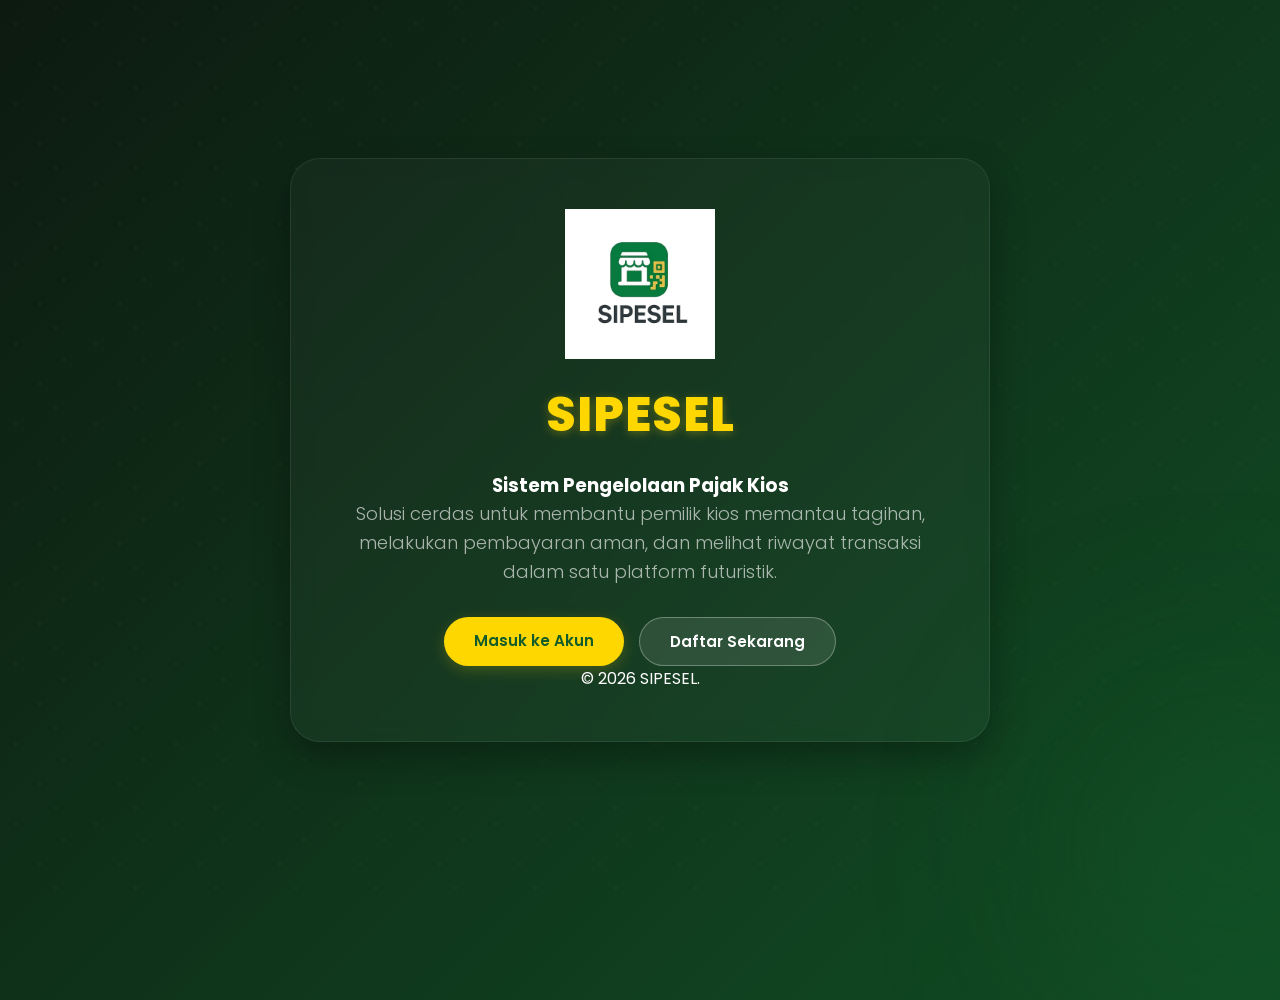
<file: index.html>
<!DOCTYPE html>
<html lang="id">
<head>
    <meta charset="UTF-8">
    <meta name="viewport" content="width=device-width, initial-scale=1.0">
    <title>Sipesel | Sistem Pembayaran Pajak Kios</title>
    <link rel="stylesheet" href="css/style.css">
</head>
<body>

    <div class="bg-animate"></div>

    <div class="landing-container">
        
        <div class="hero-content">
            <div class="logo-wrapper">
                <img src="images/logo-sipesel.png" alt="Logo SIPESEL" class="main-logo">
            </div>

            <h1 class="glow-text">SIPESEL</h1>
            <h3>Sistem Pengelolaan Pajak Kios</h3>

            <p class="description">
                Solusi cerdas untuk membantu pemilik kios memantau tagihan, 
                melakukan pembayaran aman, dan melihat riwayat transaksi dalam satu platform futuristik.
            </p>

            <div class="button-group">
                <a href="login.html" class="btn btn-login">
                    <span>Masuk ke Akun</span>
                </a>
                <a href="register.html" class="btn btn-register">
                    <span>Daftar Sekarang</span>
                </a>
            </div>
        </div>

        <div class="landing-footer">
            &copy; 2026 SIPESEL.
        </div>
    </div>

</body>
</html>
</file>
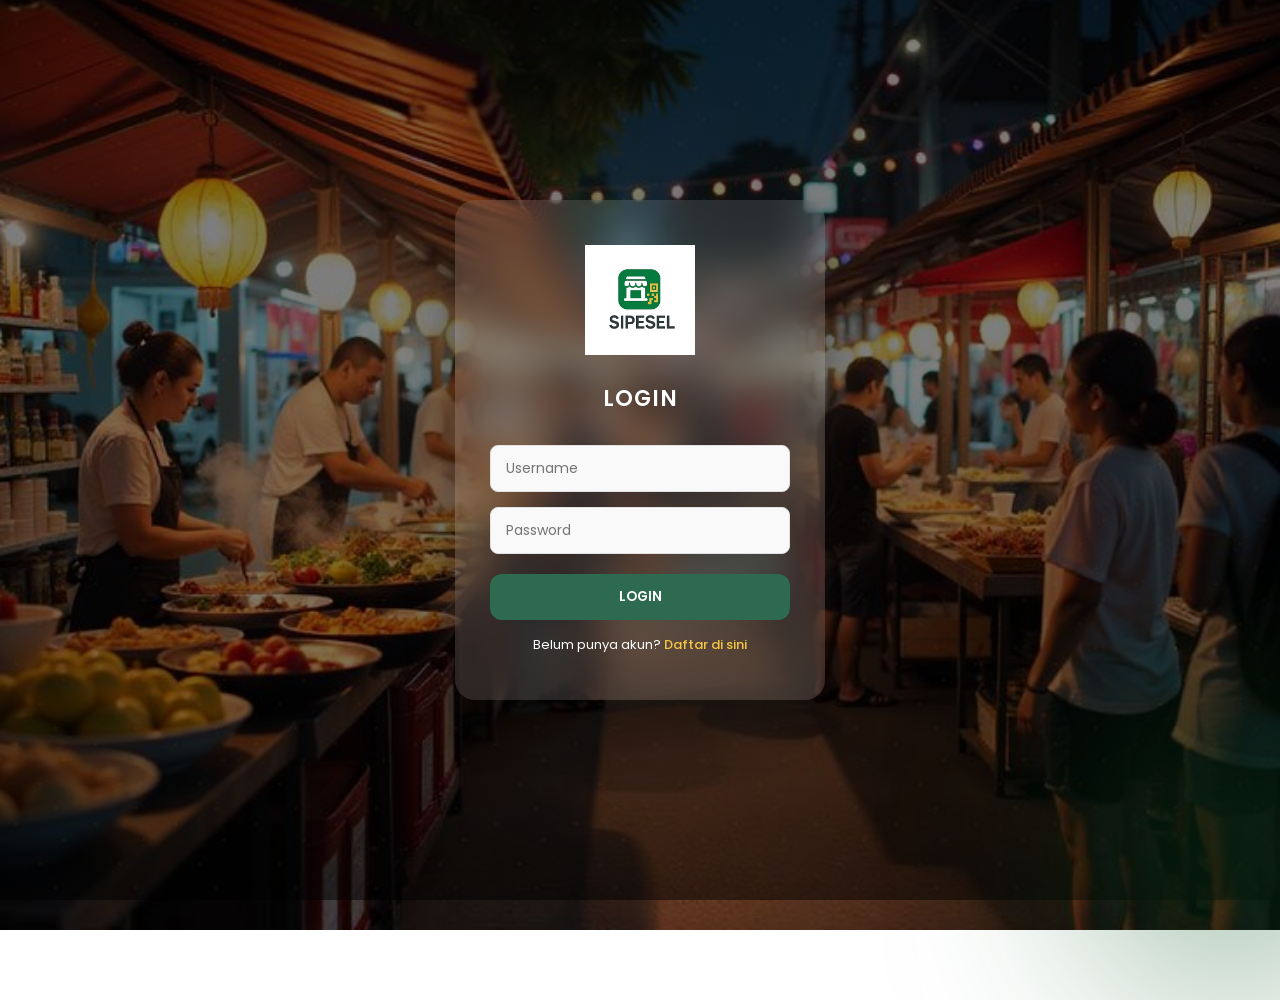
<file: login.html>
<!DOCTYPE html>
<html lang="id">
<head>
    <meta charset="UTF-8">
    <meta name="viewport" content="width=device-width, initial-scale=1.0">
    <title>Login SIPESEL</title>
    <link rel="stylesheet" href="css/style.css">
</head>

<body class="login-bg">

<div class="login-wrapper">

    <!-- LOGO -->
    <div class="logo-box">
        <img src="images/logo-sipesel.png" alt="Logo SIPESEL">
    </div>

    <h2 class="login-title">LOGIN</h2>

    <form onsubmit="login(event)" class="login-form">

        <div class="input-group">
            <input type="text" id="username" placeholder="Username" required>
        </div>

        <div class="input-group">
            <input type="password" id="password" placeholder="Password" required>
        </div>

        <button type="submit" class="login-btn">
            LOGIN
        </button>

        <!-- Tulisan kecil daftar -->
        <p class="register-text">
            Belum punya akun? 
            <a href="register.html">Daftar di sini</a>
        </p>

    </form>

</div>

<script>
function login(event){
    event.preventDefault();

    localStorage.setItem("loginSuccess", "true");
    window.location.href = "dashboard.html";
}
</script>

</body>
</html>
</file>
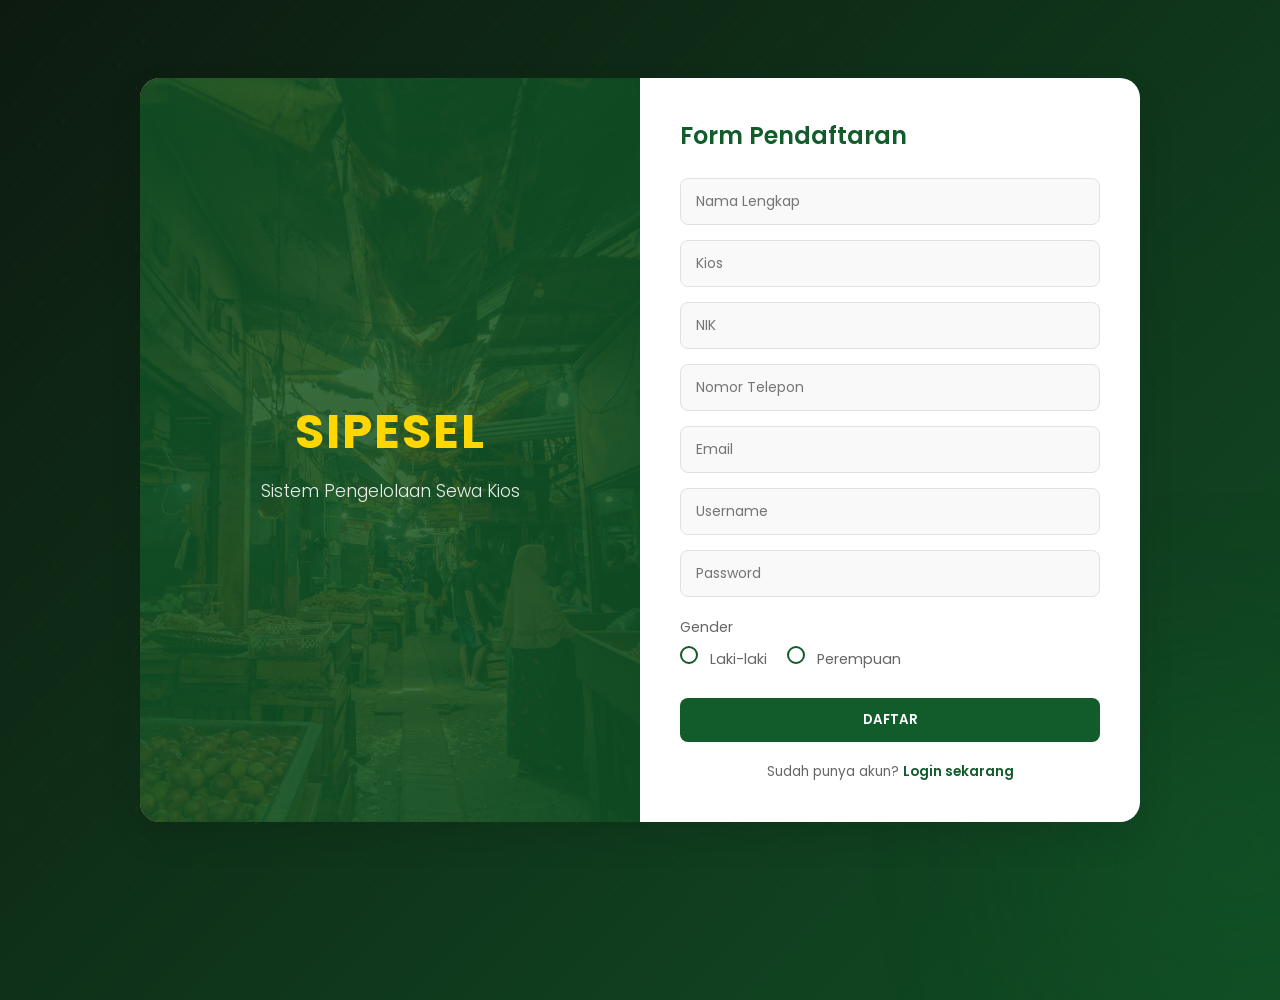
<file: register.html>
<!DOCTYPE html>
<html lang="id">
<head>
    <meta charset="UTF-8">
    <meta name="viewport" content="width=device-width, initial-scale=1.0">
    <title>Register SIPESEL</title>
    <link rel="stylesheet" href="css/style.css">
</head>

<body>

<div class="register-container">

    <!-- LEFT SIDE (IMAGE) -->
    <div class="register-left">
        <div class="overlay">
            <h1>SIPESEL</h1>
            <p>Sistem Pengelolaan Sewa Kios</p>
        </div>
    </div>

    <!-- RIGHT SIDE (FORM) -->
    <div class="register-right">
        <div class="register-card">

            <h2>Form Pendaftaran</h2>

            <form id="registerForm">

                <div class="input-group">
                    <input type="text" id="nama" placeholder="Nama Lengkap" required>
                </div>

                <div class="input-group">
                    <input type="text" placeholder="Kios" required>
                </div>

                <div class="input-group">
                    <input type="text" placeholder="NIK" required>
                </div>

                <div class="input-group">
                    <input type="text" placeholder="Nomor Telepon" required>
                </div>

                <div class="input-group">
                    <input type="email" placeholder="Email" required>
                </div>

                <div class="input-group">
                    <input type="text" placeholder="Username" required>
                </div>

                <div class="input-group">
                    <input type="password" placeholder="Password" required>
                </div>

                <!-- CUSTOM RADIO -->
                <div class="gender-group">
                    <label>Gender</label>
                    <div class="radio-wrapper">
                        <label class="custom-radio">
                            <input type="radio" name="gender" value="Laki-laki" required>
                            <span class="radio-mark"></span>
                            Laki-laki
                        </label>

                        <label class="custom-radio">
                            <input type="radio" name="gender" value="Perempuan">
                            <span class="radio-mark"></span>
                            Perempuan
                        </label>
                    </div>
                </div>

                <button type="submit" class="register-btn">
                    DAFTAR
                </button>

            </form>

        </div>
        <div class="login-link">
    Sudah punya akun?
    <a href="login.html">Login sekarang</a>
</div>
    </div>

</div>
<script>
document.addEventListener("DOMContentLoaded", function(){

    const form = document.getElementById("registerForm");
    const namaInput = document.getElementById("nama");

    form.addEventListener("submit", function(e){
        e.preventDefault();

        // VALIDASI NAMA (huruf, angka, spasi, petik saja)
        const regexNama = /^[a-zA-Z0-9' ]+$/;

        if (!regexNama.test(namaInput.value)) {
            alert("Nama hanya boleh huruf, angka, spasi dan tanda petik (')!");
            namaInput.focus();
            return;
        }

        const inputs = form.querySelectorAll("input");
        let lengkap = true;

        inputs.forEach(input => {
            if(input.type !== "radio" && input.value.trim() === ""){
                lengkap = false;
            }
        });

        const gender = form.querySelector('input[name="gender"]:checked');

        if(!lengkap || !gender){
            alert("Form harus diisi semua! ⚠️");
            return;
        }

        alert("Berhasil daftar 🎉");

        setTimeout(function(){
            window.location.href = "login.html";
        }, 1500);
    });

});
</script>
</body>
</html>
</file>
<file: css/style.css>
/* HALAMAN INDEX */
@import url('https://fonts.googleapis.com/css2?family=Poppins:wght@300;400;600;800&display=swap');

* {
    margin: 0;
    padding: 0;
    box-sizing: border-box;
    font-family: 'Poppins', sans-serif;
}

/* --- BACKGROUND YANG SUDAH KITA BUAT SEBELUMNYA --- */
body {
    background: linear-gradient(135deg, #0d1a10, #125B2A, #1a3c26, #0d1a10);
    background-size: 400% 400%;
    animation: gradientMove 15s ease infinite;
    min-height: 100vh;
    display: flex;
    justify-content: center;
    align-items: center;
    color: white;
    overflow: hidden;
}

@keyframes gradientMove {
    0% { background-position: 0% 50%; }
    50% { background-position: 100% 50%; }
    100% { background-position: 0% 50%; }
}

/* --- KONTEN LANDING PAGE (DIDESAIN ULANG) --- */
.landing-container {
    width: 90%;
    max-width: 700px;
    text-align: center;
    padding: 50px;
    /* Efek Glassmorphism biar konten menyatu dengan background hidup */
    background: rgba(255, 255, 255, 0.03); 
    backdrop-filter: blur(10px);
    border: 1px solid rgba(255, 255, 255, 0.08);
    border-radius: 30px;
    box-shadow: 0 15px 35px rgba(0,0,0,0.3);
    
    /* Animasi muncul konten */
    animation: fadeInUp 1s ease-out;
}

@keyframes fadeInUp {
    from { opacity: 0; transform: translateY(20px); }
    to { opacity: 1; transform: translateY(0); }
}

/* Judul Utama */
.landing-container h1 {
    font-size: 2.8rem;
    font-weight: 800;
    color: #FFD700; /* Warna Kuning Logo */
    letter-spacing: 1px;
    margin-bottom: 15px;
    text-shadow: 0 2px 10px rgba(255, 215, 0, 0.3);
}

/* Mengontrol ukuran gambar logo agar tidak melebihi kontainer */
.logo-wrapper img {
    max-width: 150px; /* Atur lebar maksimal di sini sesuai keinginan (misal: 120px atau 150px) */
    height: auto;     /* Memastikan aspek rasio gambar tetap terjaga (tidak gepeng) */
    display: block;
    margin: 0 auto 20px auto; /* Memberi jarak di bawah logo */
}

/* Deskripsi */
.landing-container p {
    font-size: 1rem;
    line-height: 1.6;
    color: rgba(255, 255, 255, 0.7);
    margin-bottom: 35px;
    font-weight: 300;
}

/* Group Tombol */
.button-group {
    display: flex;
    gap: 15px;
    justify-content: center;
}

/* Style Tombol */
.btn {
    padding: 12px 30px;
    border-radius: 50px;
    text-decoration: none;
    font-weight: 600;
    font-size: 0.95rem;
    transition: all 0.3s ease;
    border: none;
    cursor: pointer;
    display: inline-block;
}

/* Tombol Login (Utama) */
.btn:nth-child(1) {
    background: #FFD700;
    color: #125B2A;
    box-shadow: 0 4px 15px rgba(255, 215, 0, 0.2);
}

/* Tombol Daftar (Sekunder) */
.btn:nth-child(2) {
    background: rgba(255, 255, 255, 0.1);
    color: white;
    border: 1px solid rgba(255, 255, 255, 0.3);
}

/* Efek Hover */
.btn:hover {
    transform: translateY(-3px);
    box-shadow: 0 6px 20px rgba(255, 215, 0, 0.3);
}

.btn:nth-child(2):hover {
    background: rgba(255, 255, 255, 0.2);
    box-shadow: none;
}

/*HALAMAN LOGIN*/
/* ================= BACKGROUND GAMBAR ================= */
.login-bg {
    margin: 0;
    height: 100vh;
    font-family: 'Segoe UI', sans-serif;
    background: 
        linear-gradient(rgba(0,0,0,0.5), rgba(0,0,0,0.5)),
        url("../images/kios-pasar.jpg.jpeg");
    background-size: cover;
    background-position: center;
    background-repeat: no-repeat;
    display: flex;
    justify-content: center;
    align-items: center;
}

/* ================= GLASS CARD ================= */
.login-wrapper {
    width: 370px;
    padding: 45px 35px;
    border-radius: 20px;
    backdrop-filter: blur(18px);
    background: rgba(255, 255, 255, 0.12);
    box-shadow: 0 25px 45px rgba(0,0,0,0.35);
    text-align: center;
    color: white;
    animation: fadeIn 1s ease;
}

/* ================= LOGO ================= */
.logo-box {
    margin-bottom: 20px;
}

.logo-box img {
    width: 110px;
    height: auto;
}

/* ================= TITLE ================= */
.login-title {
    margin-bottom: 30px;
    font-size: 22px;
    font-weight: 600;
    letter-spacing: 1px;
}

/* ================= INPUT ================= */
.input-group {
    margin-bottom: 18px;
}

.input-group input {
    width: 100%;
    padding: 13px 15px;
    border-radius: 12px;
    border: none;
    outline: none;
    background: rgba(255,255,255,0.9);
    font-size: 14px;
    transition: 0.3s;
}

.input-group input:focus {
    box-shadow: 0 0 0 2px #f4c542;
}

/* ================= LOGIN BUTTON ================= */
.login-btn {
    width: 100%;
    padding: 13px;
    border: none;
    border-radius: 12px;
    background: #2d6a4f;
    color: white;
    font-weight: 600;
    cursor: pointer;
    transition: 0.3s ease;
    margin-top: 5px;
}

.login-btn:hover {
    background: #1b4332;
    transform: translateY(-2px);
}

/* ================= REGISTER BUTTON ================= */
.register-btn {
    display: block;
    margin-top: 15px;
    padding: 12px;
    border-radius: 12px;
    text-decoration: none;
    font-weight: 600;
    border: 2px solid #f4c542;
    color: #f4c542;
    transition: 0.3s ease;
}

.register-btn:hover {
    background: #f4c542;
    color: #2d6a4f;
    transform: translateY(-2px);
}

/* ================= ANIMATION ================= */
@keyframes fadeIn {
    from {
        opacity: 0;
        transform: translateY(20px);
    }
    to {
        opacity: 1;
        transform: translateY(0);
    }
}
/* ================= REGISTER SMALL TEXT ================= */
.register-text {
    margin-top: 15px;
    font-size: 13px;
    color: #ffffff;
}

.register-text a {
    color: #f4c542; /* kuning logo */
    text-decoration: none;
    font-weight: 500;
    transition: 0.3s;
}

.register-text a:hover {
    text-decoration: underline;
}

/* HALAMAN FORM REGISTER */
/* Import Google Fonts */
@import url('https://fonts.googleapis.com/css2?family=Poppins:wght@300;400;600&display=swap');

* {
    margin: 0;
    padding: 0;
    box-sizing: border-box;
    font-family: 'Poppins', sans-serif;
}

/* --- HANYA BAGIAN BACKGROUND DAN ANIMASI --- */

body {
    /* Gradasi Hijau SIPESEL yang bergerak */
    background: linear-gradient(135deg, #0d1a10, #125B2A, #1a3c26, #0d1a10);
    background-size: 400% 400%;
    animation: gradientMove 12s ease infinite;
    
    display: flex;
    justify-content: center;
    align-items: center;
    min-height: 100vh;
    margin: 0;
    overflow-x: hidden;
    position: relative;
}

/* Animasi Pergerakan Warna */
@keyframes gradientMove {
    0% { background-position: 0% 50%; }
    50% { background-position: 100% 50%; }
    100% { background-position: 0% 50%; }
}

/* Efek Partikel/Titik Cahaya Melayang */
body::before {
    content: '';
    position: absolute;
    top: 0;
    left: 0;
    width: 100%;
    height: 100%;
    background-image: 
        radial-gradient(circle at 20% 30%, rgba(255, 215, 0, 0.07) 1px, transparent 1px),
        radial-gradient(circle at 70% 10%, rgba(255, 215, 0, 0.07) 1px, transparent 1px),
        radial-gradient(circle at 50% 80%, rgba(255, 215, 0, 0.07) 1px, transparent 1px),
        radial-gradient(circle at 80% 50%, rgba(255, 215, 0, 0.07) 1px, transparent 1px);
    background-size: 80px 80px;
    animation: floatingParticles 15s linear infinite;
    pointer-events: none;
    z-index: 0;
}

@keyframes floatingParticles {
    from { transform: translateY(0); }
    to { transform: translateY(-80px); }
}

/* Tambahan Efek Cahaya Neon di Pojok */
body::after {
    content: '';
    position: absolute;
    width: 300px;
    height: 300px;
    background: rgba(18, 91, 42, 0.4);
    filter: blur(100px);
    border-radius: 50%;
    bottom: -100px;
    right: -100px;
    z-index: 0;
}

/* Pastikan kontainer utama berada di atas background */
.register-container {
    position: auto;
    z-index: 1;
}

.register-container {
    display: flex;
    width: 90%;
    max-width: 1000px;
    height: auto;
    background: #fff;
    border-radius: 20px;
    overflow: hidden;
    box-shadow: 0 15px 35px rgba(0, 0, 0, 0.1);
}

/* --- BAGIAN KIRI (GAMBAR/OVERLAY) --- */
.register-left {
    flex: 1;
    background: linear-gradient(rgba(18, 91, 42, 0.8), rgba(18, 91, 42, 0.8)), 
                url("../images/kios2.jpg"); /* Ganti dengan gambar kios/pasar yang sesuai */
    background-size: cover;
    background-position: center;
    display: flex;
    align-items: center;
    justify-content: center;
    color: white;
    text-align: center;
    padding: 40px;
}

.register-left h1 {
    font-size: 3rem;
    letter-spacing: 2px;
    color: #FFD700; /* Warna Kuning Emas Logo */
    margin-bottom: 10px;
}

.register-left p {
    font-weight: 300;
    font-size: 1.1rem;
    opacity: 0.9;
}

/* --- BAGIAN KANAN (FORM) --- */
.register-right {
    flex: 1;
    padding: 40px;
    display: auto;
    flex-direction: column;
    justify-content: center;
}

.register-card h2 {
    color: #125B2A; /* Hijau Tua Logo */
    margin-bottom: 25px;
    font-weight: 600;
}

.input-group {
    margin-bottom: 15px;
}

.input-group input {
    width: 100%;
    padding: 12px 15px;
    border: 1px solid #e1e1e1;
    border-radius: 8px;
    background-color: #f9f9f9;
    outline: none;
    transition: 0.3s;
}

.input-group input:focus {
    border-color: #125B2A;
    background-color: #fff;
    box-shadow: 0 0 5px rgba(18, 91, 42, 0.2);
}

/* --- CUSTOM RADIO GENDER --- */
.gender-group {
    margin: 20px 0;
}

.gender-group label {
    display: block;
    font-size: 0.9rem;
    color: #666;
    margin-bottom: 8px;
}

.radio-wrapper {
    display: flex;
    gap: 20px;
}

.custom-radio {
    display: flex;
    align-items: center;
    cursor: pointer;
    font-size: 0.9rem;
    color: #333;
}

.custom-radio input {
    display: none;
}

.radio-mark {
    width: 18px;
    height: 18px;
    border: 2px solid #125B2A;
    border-radius: 50%;
    margin-right: 8px;
    display: inline-block;
    position: relative;
}

.custom-radio input:checked + .radio-mark::after {
    content: '';
    width: 10px;
    height: 10px;
    background: #125B2A;
    border-radius: 50%;
    position: absolute;
    top: 50%;
    left: 50%;
    transform: translate(-50%, -50%);
}

/* --- TOMBOL & LINK --- */
.register-btn {
    width: 100%;
    padding: 12px;
    background-color: #125B2A;
    color: white;
    border: none;
    border-radius: 8px;
    font-weight: 600;
    cursor: pointer;
    transition: 0.3s;
    margin-top: 10px;
}

.register-btn:hover {
    background-color: #0d441f;
    transform: translateY(-2px);
}

.login-link {
    text-align: center;
    margin-top: 20px;
    font-size: 0.85rem;
    color: #666;
}

.login-link a {
    color: #125B2A;
    text-decoration: none;
    font-weight: 600;
}

.login-link a:hover {
    text-decoration: underline;
}

/* Responsif untuk layar HP */
@media (max-width: 768px) {
    .register-container {
        flex-direction: column;
        height: auto;
    }
    .register-left {
        padding: 60px 20px;
    }
}
/* ================= DASHBOARD STYLE ================= */

.dashboard-bg {
    margin: 0;
    font-family: 'Poppins', sans-serif;
}

/* ===== NAVBAR ===== */
.dashboard-nav {
    position: absolute;
    top: 0;
    width: 100%;
    padding: 20px 60px;
    display: flex;
    justify-content: space-between;
    align-items: center;
    z-index: 2;
}

.dashboard-nav .logo {
    color: #FFD700;
    font-weight: 700;
    font-size: 20px;
}

.dashboard-nav ul {
    list-style: none;
    display: flex;
    gap: 30px;
}

.dashboard-nav ul li a {
    text-decoration: none;
    color: white;
    font-weight: 500;
    transition: 0.3s;
}

.dashboard-nav ul li a:hover {
    color: #FFD700;
}

.logout-btn {
    background: #125B2A;
    padding: 8px 18px;
    border-radius: 20px;
}

/* ===== HERO SECTION ===== */
.hero {
    width: 100%;
    height: 100vh;
    background: 
        linear-gradient(rgba(0,0,0,0.6), rgba(0,0,0,0.6)),
        url("../images/kios2.jpg");
    background-size: cover;
    background-position: center;
    background-repeat: no-repeat;

    display: flex;
    align-items: center;
    padding-left: 80px;
    color: white;
}

.hero-content {
    max-width: 600px;
    animation: fadeIn 1s ease;
}

.hero-content h1 {
    font-size: 48px;
    margin-bottom: 20px;
}

.hero-content p {
    font-size: 18px;
    margin-bottom: 30px;
    opacity: 0.9;
}

.hero-content button {
    padding: 12px 30px;
    border: none;
    border-radius: 30px;
    background: #FFD700;
    color: #125B2A;
    font-weight: 600;
    cursor: pointer;
    transition: 0.3s;
}

.hero-content button:hover {
    transform: translateY(-3px);
    background: #f4c542;
}
</file>
